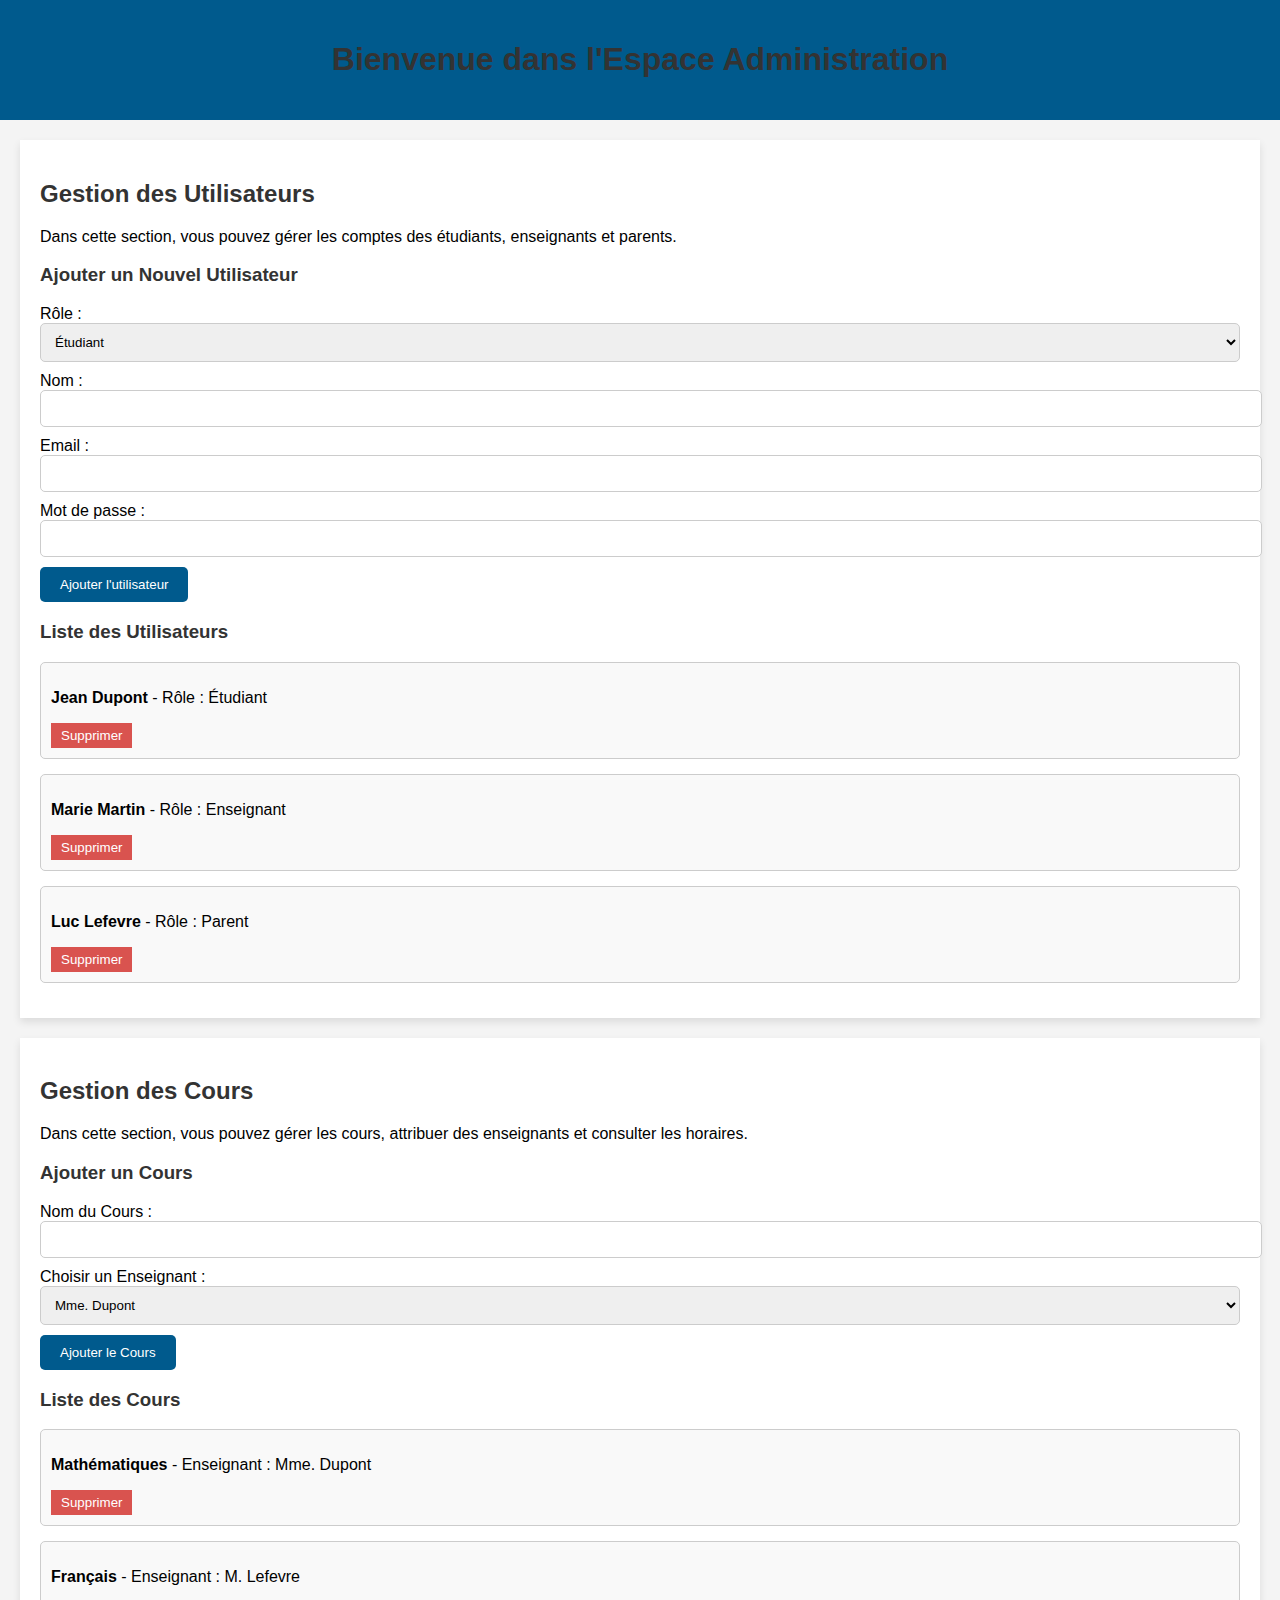
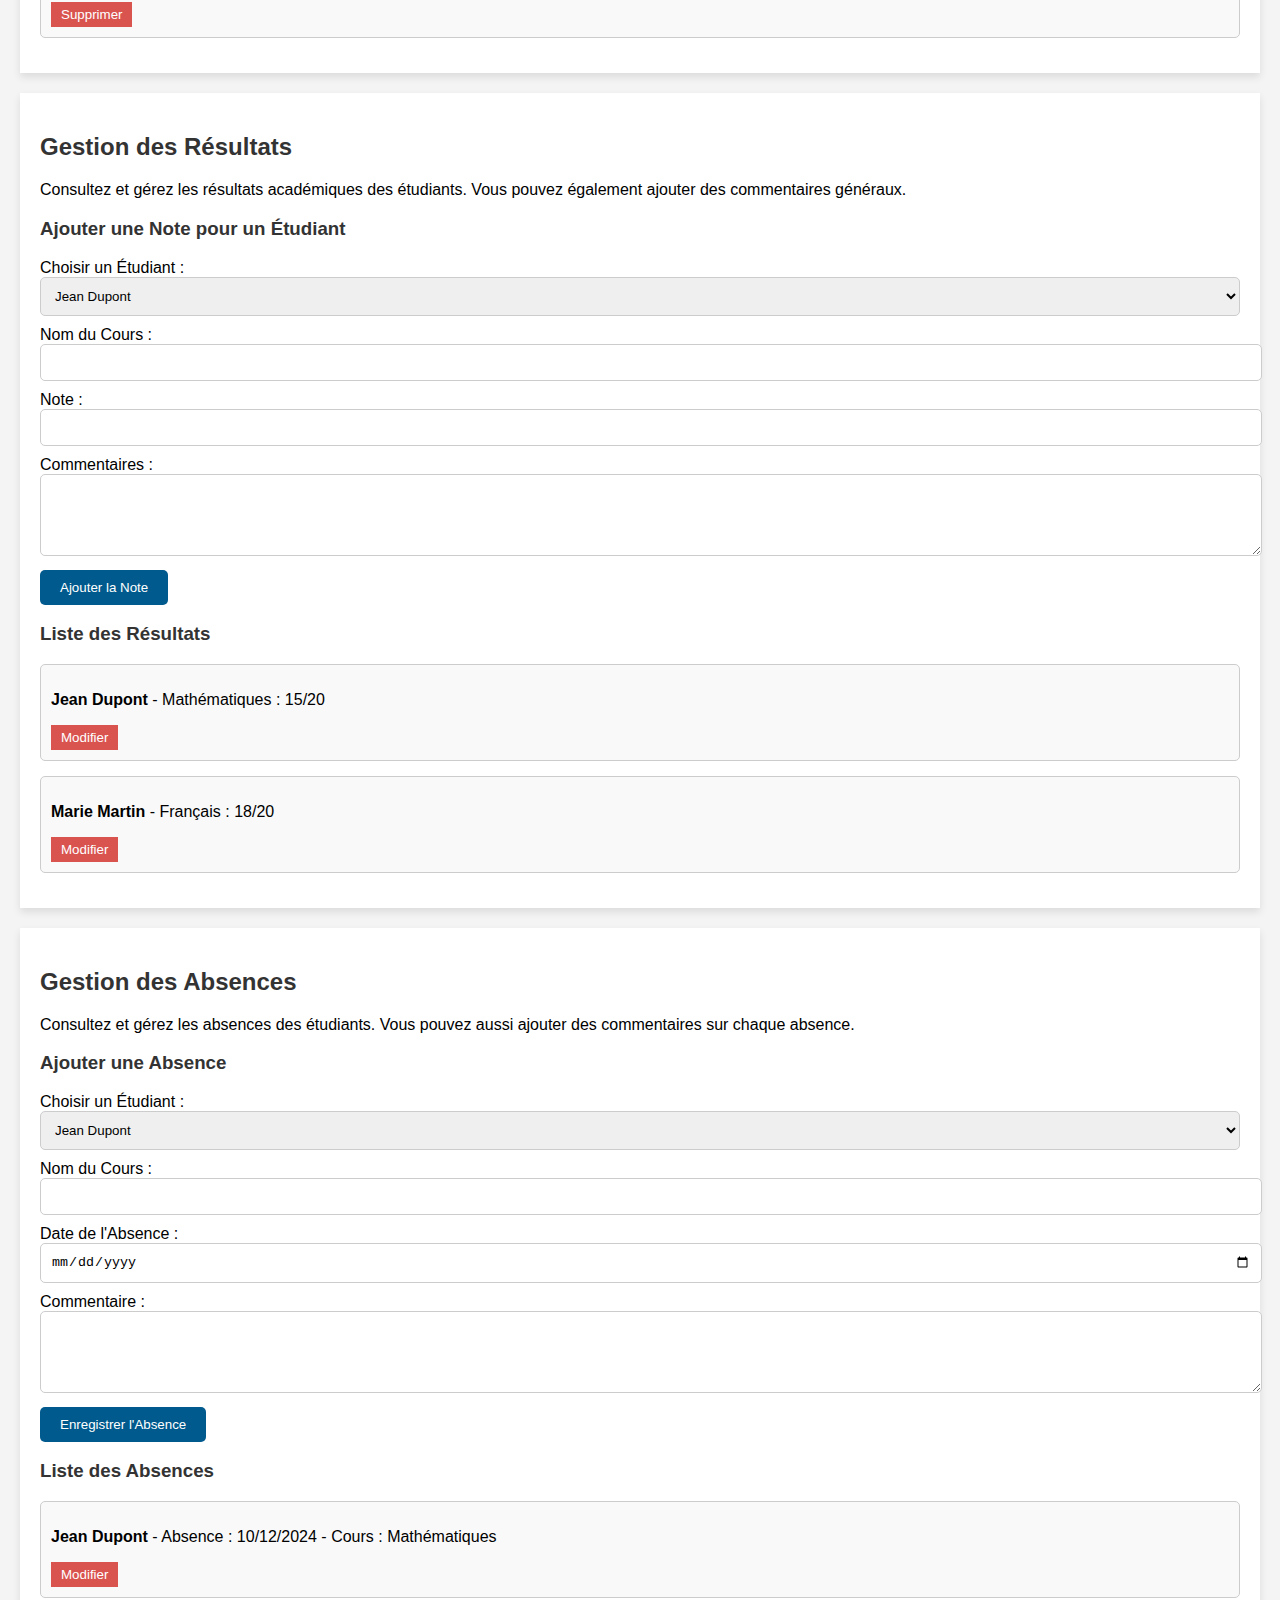
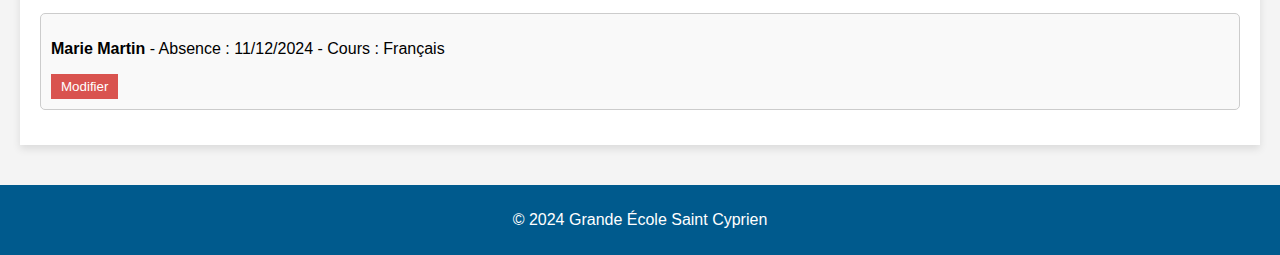
<file: administration.html>
<!DOCTYPE html>
<html lang="en">
<head>
    <meta charset="UTF-8">
    <meta name="viewport" content="width=device-width, initial-scale=1.0">
    <title>Document</title>
    <link rel="stylesheet" href="administration.css">
</head>
<body>
    
<header>
    <h1>Bienvenue dans l'Espace Administration</h1>
</header>

<main>
    <!-- Section Gestion des Utilisateurs -->
    <section class="section">
        <h2>Gestion des Utilisateurs</h2>
        <p>Dans cette section, vous pouvez gérer les comptes des étudiants, enseignants et parents.</p>

        <div>
            <h3>Ajouter un Nouvel Utilisateur</h3>
            <form action="#" method="post" class="admin-form">
                <label for="role">Rôle :</label>
                
       
<select id="role" name="role" required>
                    <option value="etudiant">Étudiant</option>
                    <option value="enseignant">Enseignant</option>
                    <option value="parent">Parent</option>
                
             
</select><br>

                <label for="nom">Nom :</label>
                <input type="text" id="nom" name="nom" required><br>

                <label for="email">Email :</label>
                <input type="email" id="email" name="email" required><br>

                <label for="motdepasse">Mot de passe :</label>
                <input type="password" id="motdepasse" name="motdepasse" required><br>

                <button type="submit">Ajouter l'utilisateur</button>
            </form>
        
        </div
</div>

        <div>
            <h3>Liste des Utilisateurs</h3>
            <div class="list-item">
                <p><strong>Jean Dupont</strong> - Rôle : Étudiant</p>
                <button>Supprimer</button>
            </div>
            <div class="list-item">
                
           
<p><strong>Marie Martin</strong> - Rôle : Enseignant</p>
                <button>Supprimer</button>
            </div>
            
      
<div class="list-item">
                <p><strong>Luc Lefevre</strong> - Rôle : Parent</p>
                <button>Supprimer</button>
            </div>
        </div>
    </section>

    <!-- Section Gestion des Cours -->
    <section class="section">
        <h2>Gestion des Cours</h2>
        <p>Dans cette section, vous pouvez gérer les cours, attribuer des enseignants et consulter les horaires.</p>

        <div>
            <h3>Ajouter un Cours</h3>
            <form action="#" method="post" class="admin-form">
                <label for="cours">Nom du Cours :</label>
                <input type="text" id="cours" name="cours" required><br>

                <label for="enseignant">Choisir un Enseignant :</label>
                <select id="enseignant" name="enseignant" required>
                    <option value="enseignant1">Mme. Dupont</option>
                    <option value="enseignant2">M. Lefevre</option>
                </select><br>

                <button type="submit">Ajouter le Cours</button>
            </form>
        </div>

        <div>
            <h3>Liste des Cours</h3>
            <div class="list-item">
                <p><strong>Mathématiques</strong> - Enseignant : Mme. Dupont</p>
                <button>Supprimer</button>
            
      
</div>
            <div class="list-item">
                <p><strong>Français</strong> - Enseignant : M. Lefevre</p>
                <button>Supprimer</button>
            
      
</div>
        </div>
    </section>

    <!-- Section Gestion des Résultats -->
    <section class="section">
        <h2>Gestion des Résultats</h2>
        <p>Consultez et gérez les résultats académiques des étudiants. Vous pouvez également ajouter des commentaires généraux.</p>

        <div>
            <h3>Ajouter une Note pour un Étudiant</h3>
            <form action="#" method="post" class="admin-form">
                <label for="etudiant">Choisir un Étudiant :</label>
                <select id="etudiant" name="etudiant" required>
                    <option value="jean">Jean Dupont</option>
                    <option value="marie">Marie Martin</option>
                </select><br>

                <label for="cours_resultat">Nom du Cours :</label>
                <input type="text" id="cours_resultat" name="cours_resultat" required><br>

                <label for="note">Note :</label>
                <input type="number" id="note" name="note" min="0" max="20" required><br>

                <label for="commentaire">Commentaires :</label>
                
   
<textarea id="commentaire" name="commentaire" rows="4"></textarea><br>

                <button type="submit">Ajouter la Note</button>
            </form>
        </div>

        <div>
            <h3>Liste des Résultats</h3>
            <div class="list-item">
                <p><strong>Jean Dupont</strong> - Mathématiques : 15/20</p>
                <button>Modifier</button>
            </div>
            
         
<div class="list-item">
                <p><strong>Marie Martin</strong> - Français : 18/20</p>
                <button>Modifier</button>
            </div>
        </div>
    </section>

    <!-- Section Gestion des Absences -->
    <section class="section">
        <h2>Gestion des Absences</h2>
        <p>Consultez et gérez les absences des étudiants. Vous pouvez aussi ajouter des commentaires sur chaque absence.</p>

        <div>
            <h3>Ajouter une Absence</h3>
            <form action="#" method="post" class="admin-form">
                <label for="etudiant_absence">Choisir un Étudiant :</label>
                <select id="etudiant_absence" name="etudiant_absence" required>
                    <option value="jean">Jean Dupont</option>
                    <option value="marie">Marie Martin</option>
                </select><br>

                <label for="cours_absence">Nom du Cours :</label>
                <input type="text" id="cours_absence" name="cours_absence" required><br>

                <label for="date_absence">Date de l'Absence :</label>
                <input type="date" id="date_absence" name="date_absence" required><br>

                <label for="commentaire_absence">Commentaire :</label>
                <textarea id="commentaire_absence" name="commentaire_absence" rows="4"></textarea><br>

                <button type="submit">Enregistrer l'Absence</button>
            </form>
        </div>

        <div>
            <h3>Liste des Absences</h3>
            <div class="list-item">
                <p><strong>Jean Dupont</strong> - Absence : 10/12/2024 - Cours : Mathématiques</p>
                <button>Modifier</button>
            </div>
            <div class="list-item">
                <p><strong>Marie Martin</strong> - Absence : 11/12/2024 - Cours : Français</p>
                
                
<button>Modifier</button>
            </div>
        </div>
    </section>

</main>

<footer>
    <p>&copy; 2024 Grande École Saint Cyprien</p>

</footer

</body>
</html>
</file>
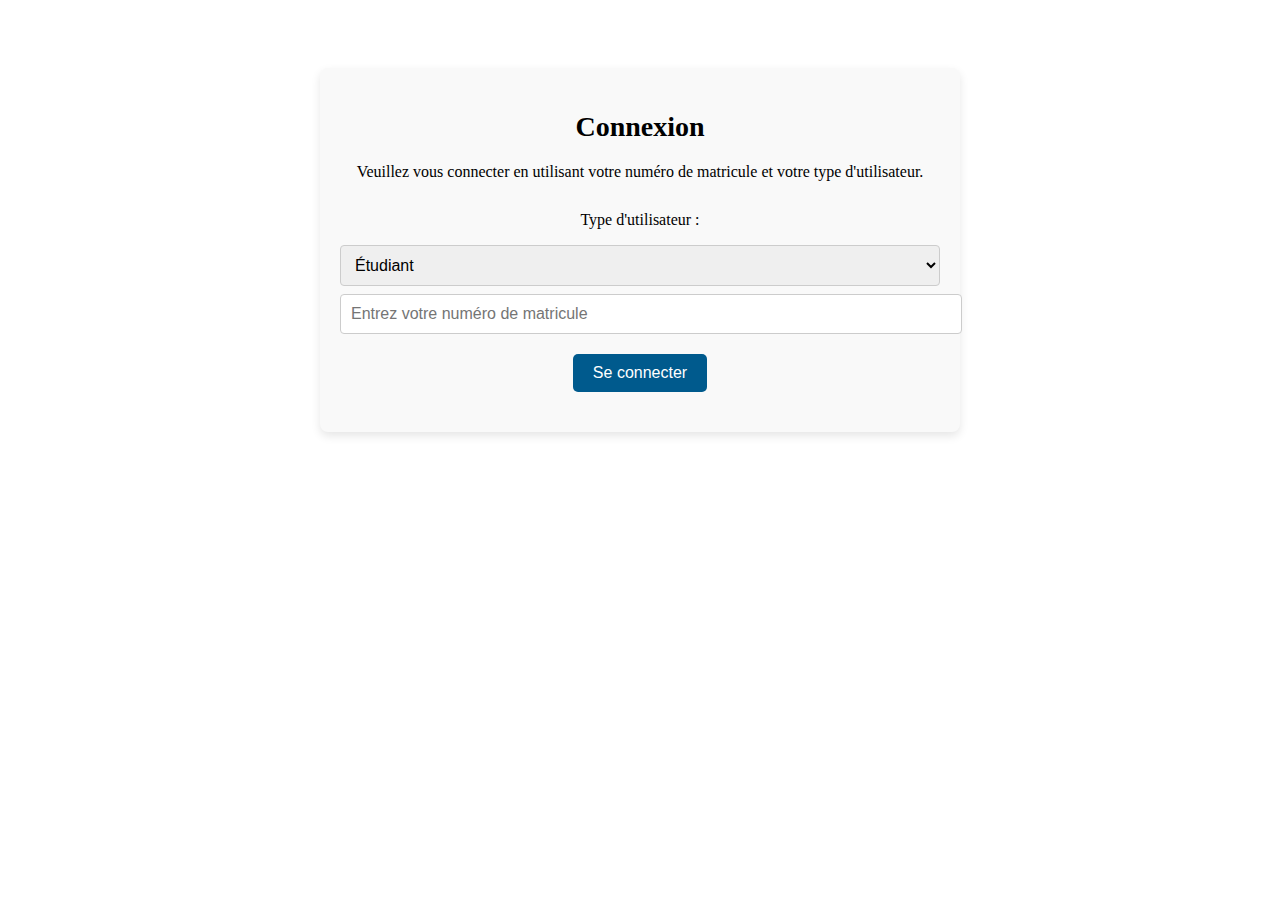
<file: connexion.html>
<!DOCTYPE html>
<html lang="en">
<head>
    <meta charset="UTF-8">
    <meta name="viewport" content="width=device-width, initial-scale=1.0">
    <title>Document</title>
    <link rel="stylesheet" href="connexion.css">
</head>
<body>
    <!-- Section de connexion -->
<section class="connexion">
    <div class="container">
        <h2>Connexion</h2>
        <p>Veuillez vous connecter en utilisant votre numéro de matricule et votre type d'utilisateur.</p>
        <form action="connexion_traitement.php" method="POST">
            <div class="form-group">
                <label for="user-type">Type d'utilisateur :</label>
                <select id="user-type" name="user_type" class="form-control">
                    <option value="etudiant">Étudiant</option>
                    <option value="parent">Parent</option>
                    
  
<option value="enseignant">Enseignant</option>
                    <option value="administration">Administration</option>
                
                </selec
</select>
            </div>

            <div class="form-group">
                <label for="matricule">Numéro de matricule :</label>
                <input type="text" id="matricule" name="matricule" class="form-control" placeholder="Entrez votre numéro de matricule" required>
            </div>

            <div class="form-group">
                <button type="submit" class="btn btn-primary">Se connecter</button>
            </div>
        </form>
    </div>
</section>
</body>
</html>
</file>
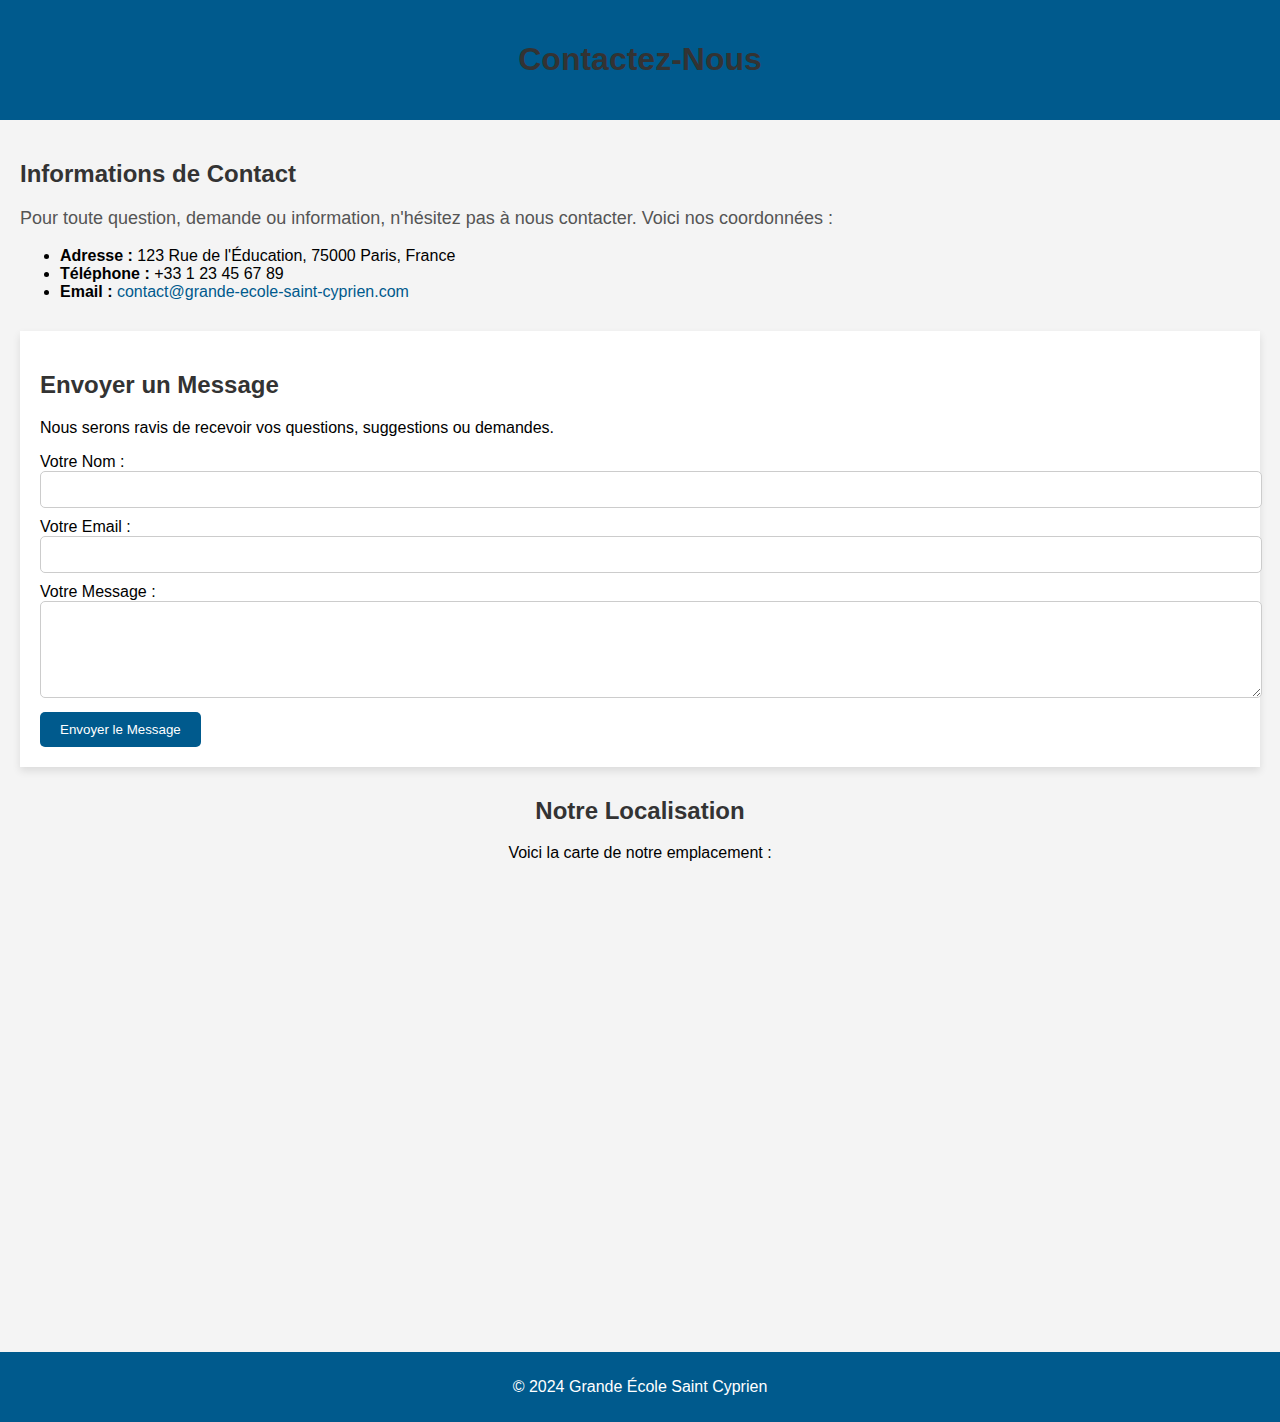
<file: contact.html>
<!DOCTYPE html>
<html lang="en">
<head>
    <meta charset="UTF-8">
    <meta name="viewport" content="width=device-width, initial-scale=1.0">
    <title>Document</title>
    <link rel="stylesheet" href="contact.css">
</head>
<body>
    <header>
        <h1>Contactez-Nous</h1>
    </header>
    
    <main>
        <!-- Informations de contact -->
        <section class="contact-info">
            <h2>Informations de Contact</h2>
            <p>Pour toute question, demande ou information, n'hésitez pas à nous contacter. Voici nos coordonnées :</p>
            <ul>
                <li><strong>Adresse :</strong> 123 Rue de l'Éducation, 75000 Paris, France</li>
                <li><strong>Téléphone :</strong> +33 1 23 45 67 89</li>
                <li><strong>Email :</strong> <a href="mailto:contact@grande-ecole-saint-cyprien.com">contact@grande-ecole-saint-cyprien.com</a></li>
            </ul>
        </section>
    
        <!-- Formulaire de contact -->
        <section class="contact-form">
            <h2>Envoyer un Message</h2>
            
         
    <p>Nous serons ravis de recevoir vos questions, suggestions ou demandes.</p>
            <form action="#" method="post">
                
               
    <label for="nom">Votre Nom :</label>
                <input type="text" id="nom" name="nom" required><br>
    
                <label for="email">Votre Email :</label>
                <input type="email" id="email" name="email" required><br>
    
                
    
               
    <label for="message">Votre Message :</label>
                <textarea id="message" name="message" rows="5" required></textarea><br>
    
                <button type="submit">Envoyer le Message</button>
            </form>
        
        
    </section>
    
        <!-- Carte de la localisation de l'école -->
        <section class="map-container">
            <h2>Notre Localisation</h2>
            <p>Voici la carte de notre emplacement :</p>
            <iframe src="https://www.google.com/maps/embed/v1/place?q=Grande+École+Saint+Cyprien+Paris&key=YOUR_GOOGLE_MAPS_API_KEY" width="600" height="450" style="border:0;" allowfullscreen="" loading="lazy"></iframe>
        </section>
    </main>
    
    <footer>
        <p>&copy; 2024 Grande École Saint Cyprien</p>
        
    </footer>
     
    
</body>
</html>
</file>
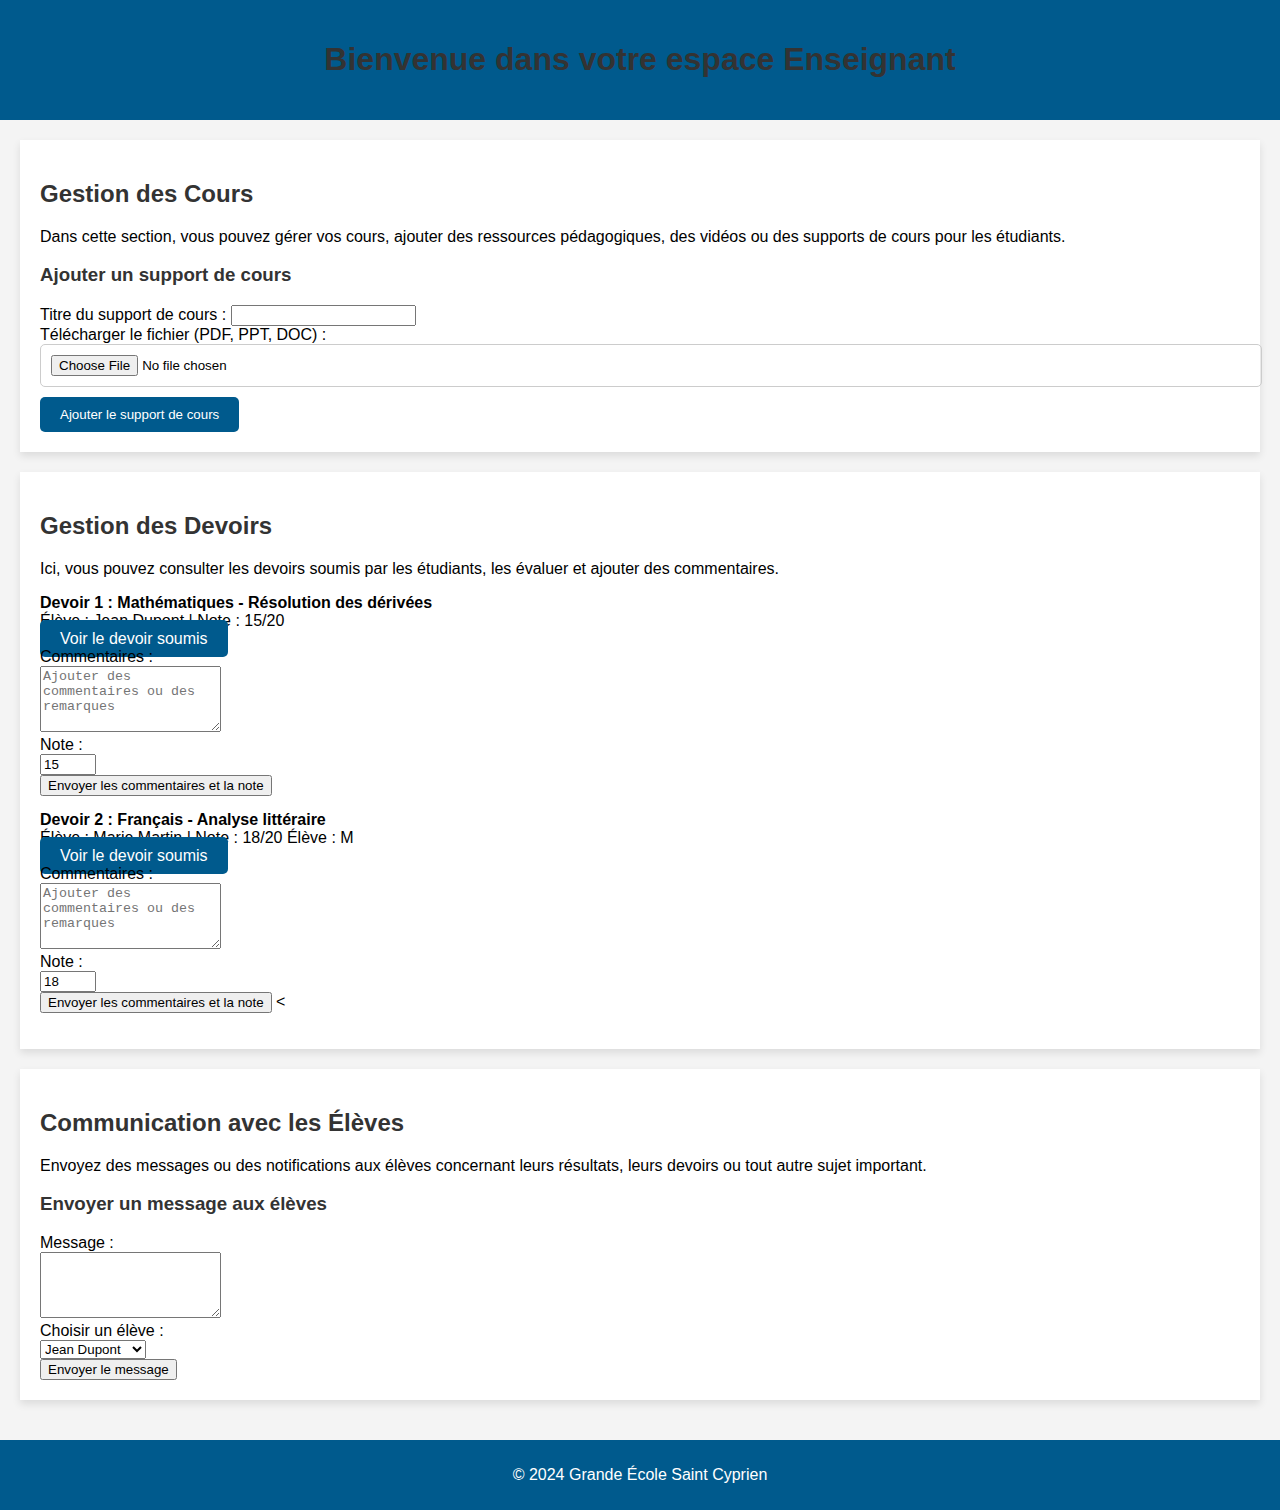
<file: enseignants.html>
<!DOCTYPE html>
<html lang="en">
<head>
    <meta charset="UTF-8">
    <meta name="viewport" content="width=device-width, initial-scale=1.0">
    <title>Document</title>
    <link rel="stylesheet" href="enseignants.css">
</head>
<body>
    <header>
        <h1>Bienvenue dans votre espace Enseignant</h1>
    </header>
    
    <main>
        
        <!-
    <!-- Section Gestion des Cours -->
        <section class="section">
            <h2>Gestion des Cours</h2>
            <p>Dans cette section, vous pouvez gérer vos cours, ajouter des ressources pédagogiques, des vidéos ou des supports de cours pour les étudiants.</p>
    
            <div>
                <h3>Ajouter un support de cours</h3>
                <form action="#" method="post" enctype="multipart/form-data" class="assign-form">
                    <label for="cours">Titre du support de cours :</label>
                    <input type="text" id="cours" name="cours" required><br>
    
                    <label for="file">Télécharger le fichier (PDF, PPT, DOC) :</label>
                    
         
    <input type="file" id="file" name="file" accept=".pdf,.ppt,.doc,.docx" required><br>
    
                    
    
        
    <button type="submit">Ajouter le support de cours</button>
                </form>
            
         
    </div>
        </section>
    
        <!-- Section Gestion des Devoirs -->
        <section class="section devoirs">
            <h2>Gestion des Devoirs</h2>
            
      
    <p>Ici, vous pouvez consulter les devoirs soumis par les étudiants, les évaluer et ajouter des commentaires.</p>
    
            <ul>
                <li>
                    <strong>Devoir 1 : Mathématiques - Résolution des dérivées</strong><br>
                    Élève : Jean Dupont | Note : 15/20<br>
                    <a href="devoir1_soumis.pdf" class="btn">Voir le devoir soumis</a><br>
                    <form action="#" method="post" class="feedback-form">
                        <label for="commentaire1">Commentaires :</label><br>
                        <textarea id="commentaire1" name="commentaire1" rows="4" placeholder="Ajouter des commentaires ou des remarques"></textarea><br>
                        <label for="note1">Note :</label><br>
                        <input type="number" id="note1" name="note1" min="0" max="20" value="15" required><br>
                        <button type="submit">Envoyer les commentaires et la note</button>
                    </form>
                </li>
    
                <li>
                    <strong>Devoir 2 : Français - Analyse littéraire</strong><br>
                    Élève : Marie Martin | Note : 18/20
                    Élève : M
    <br>
                    <a href="devoir2_soumis.pdf" class="btn">Voir le devoir soumis</a><br>
                    <form action="#" method="post" class="feedback-form">
                        <label for="commentaire2">Commentaires :</label><br>
                        <textarea id="commentaire2" name="commentaire2" rows="4" placeholder="Ajouter des commentaires ou des remarques"></textarea><br>
                        
             
    <label for="note2">Note :</label><br>
                        <input type="number" id="note2" name="note2" min="0" max="20" value="18" required><br>
                        <button type="submit">Envoyer les commentaires et la note</button>
                    
                    <
    </form>
                </li>
            </ul>
        </section>
    
        <!-- Section Communication avec les Élèves -->
        <section class="section">
            <h2>Communication avec les Élèves</h2>
            <p>Envoyez des messages ou des notifications aux élèves concernant leurs résultats, leurs devoirs ou tout autre sujet important.</p>
    
            <div>
                <h3>Envoyer un message aux élèves</h3>
                <form action="#" method="post">
                    
               
    <label for="message">Message :</label><br>
                    <textarea id="message" name="message" rows="4" required></textarea><br>
    
                    <label for="eleves">Choisir un élève :</label><br>
                    <select id="eleves" name="eleves">
                        <option value="jean">Jean Dupont</option>
                        <option value="marie">Marie Martin</option>
                        <option value="lucas">Lucas Lefevre</option>
                    </select><br>
    
                    <button type="submit">Envoyer le message</button>
                </form>
            </div>
        </section>
    
    </main>
    
    <footer>
        <p>&copy; 2024 Grande École Saint Cyprien</p>
    </footer>
</body>
</html>
</file>
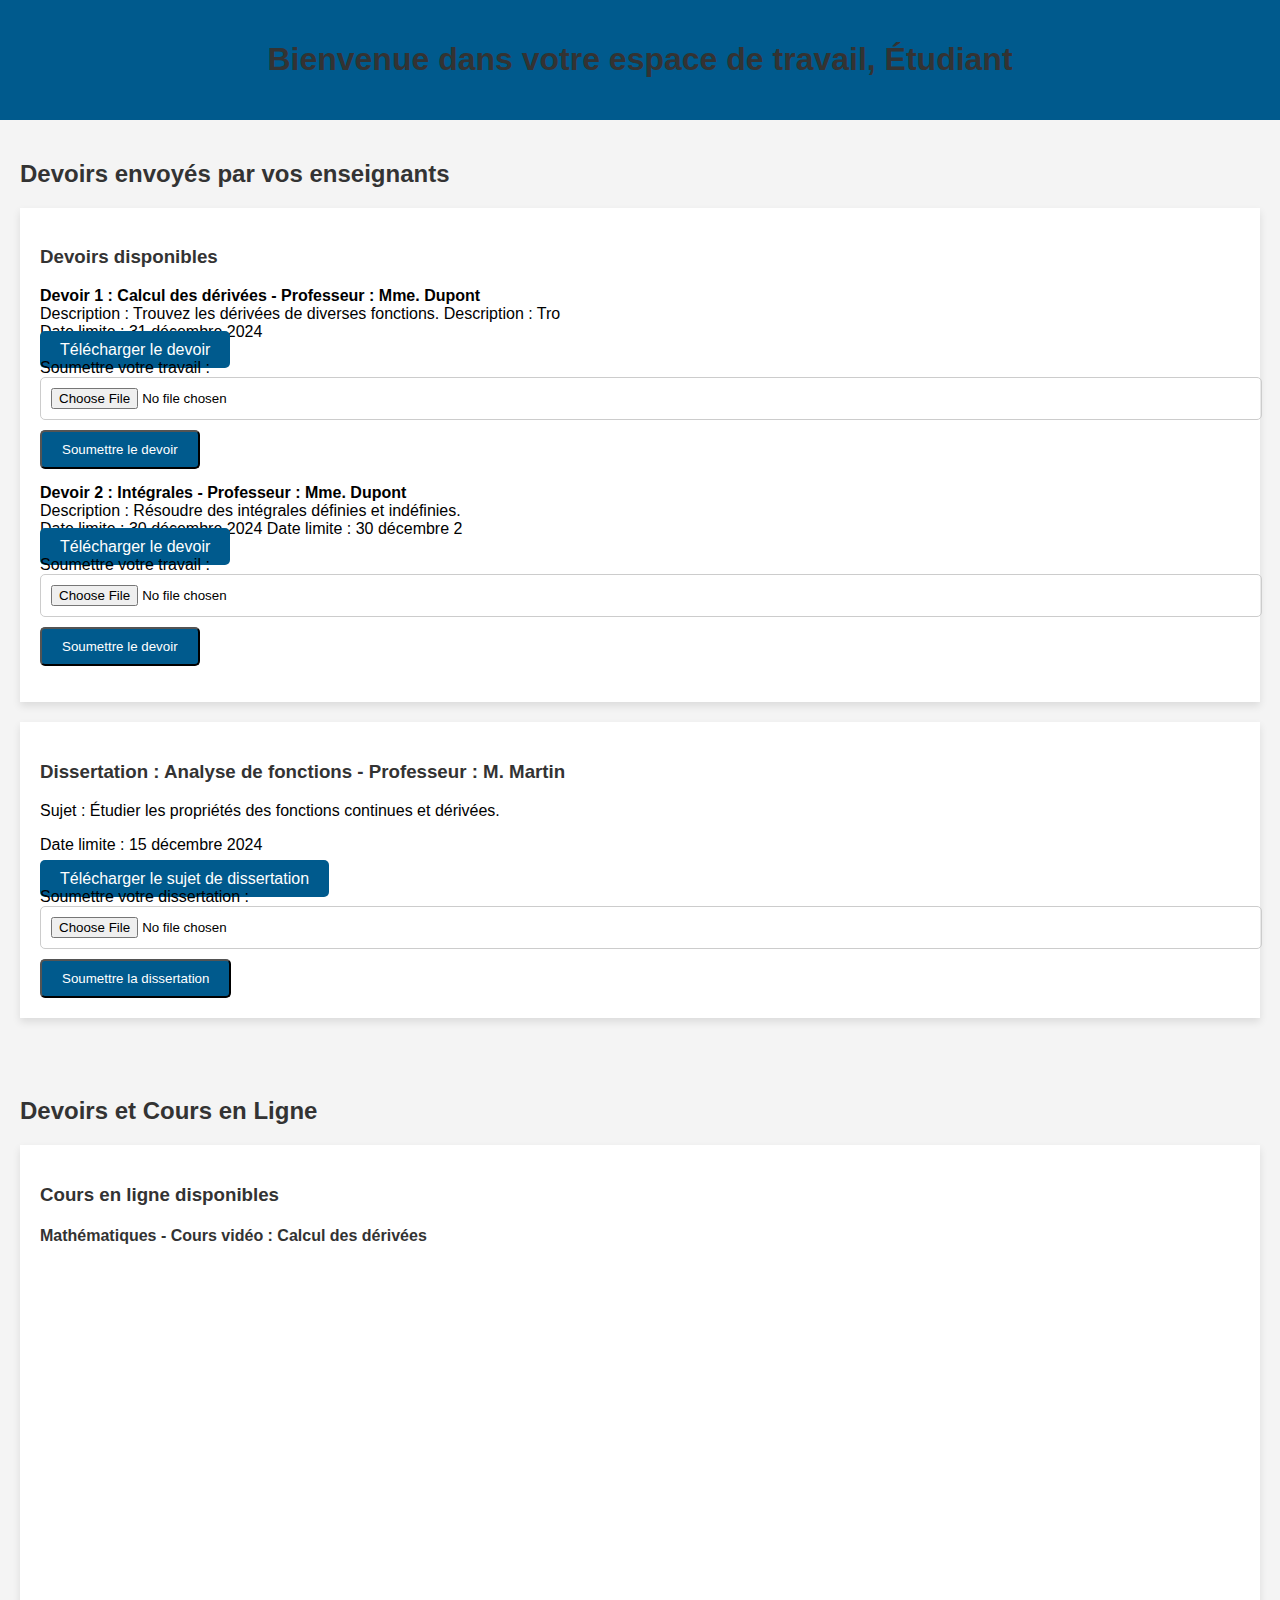
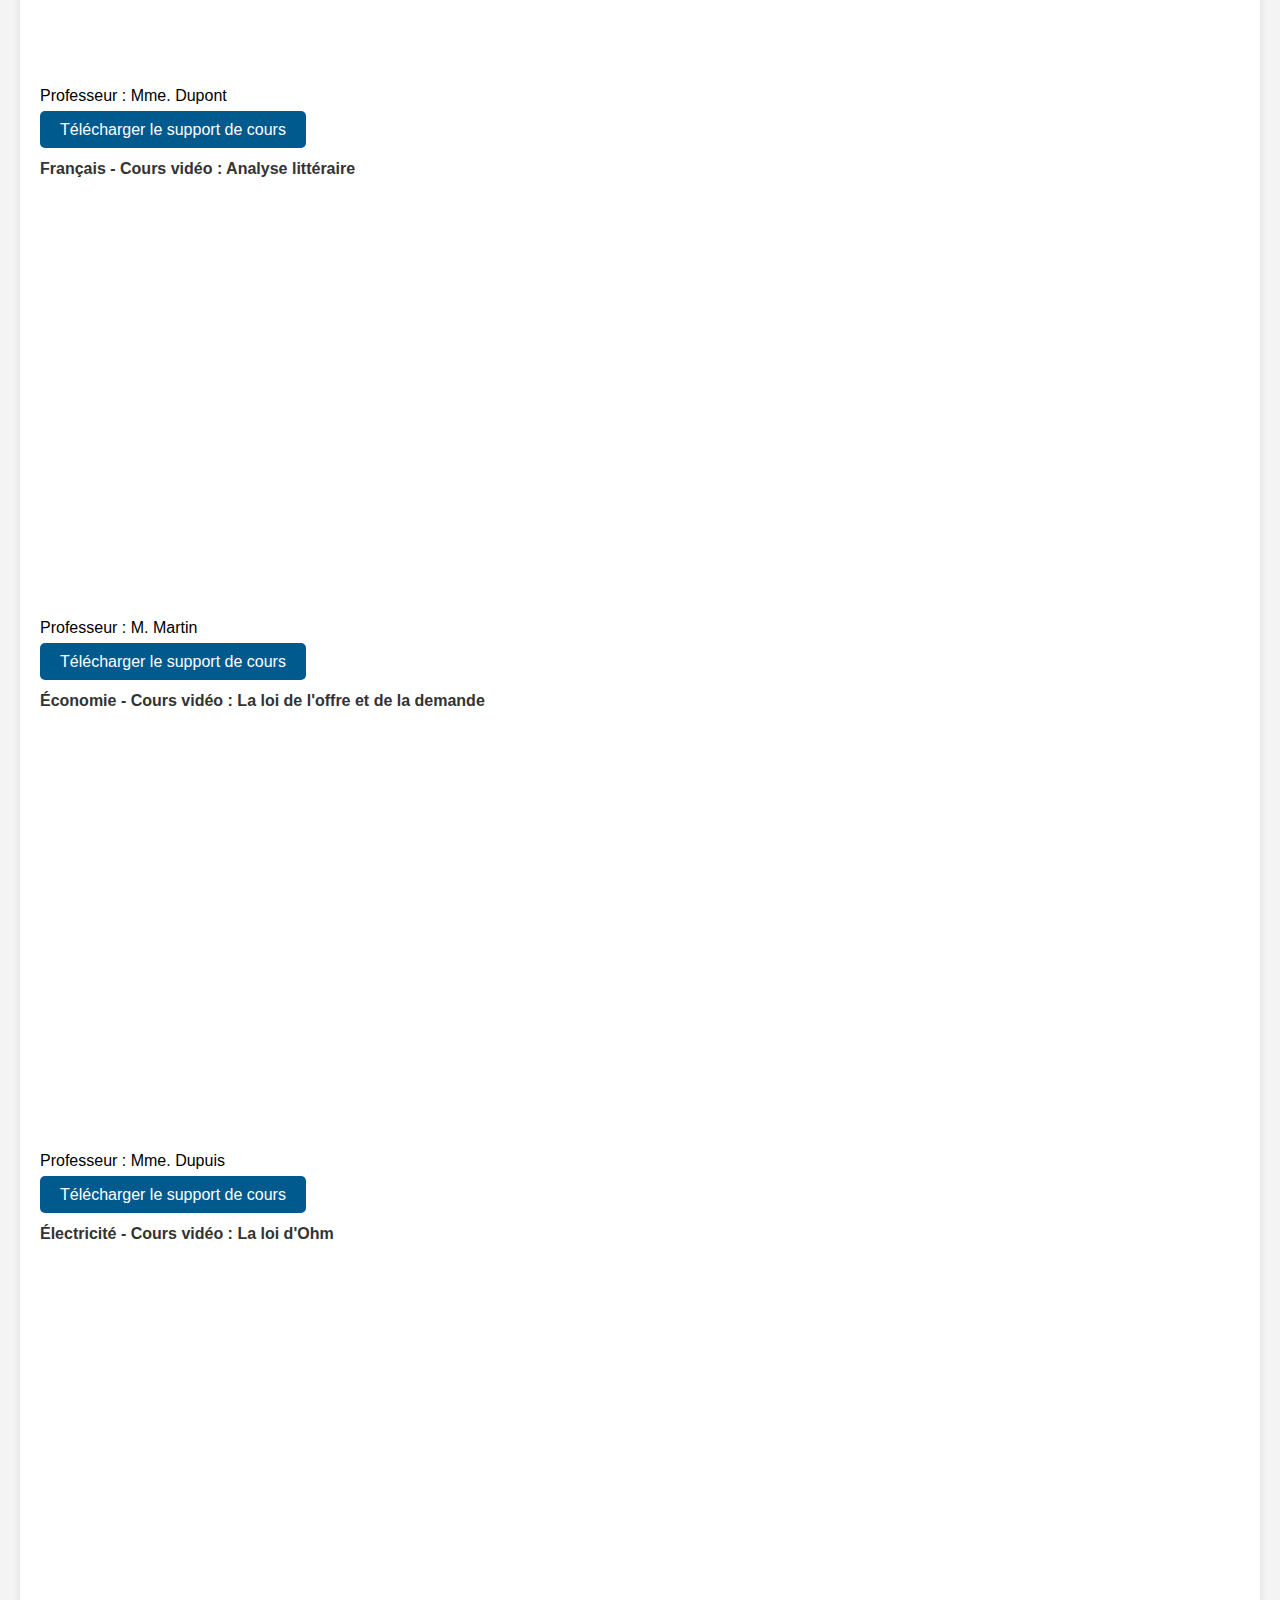
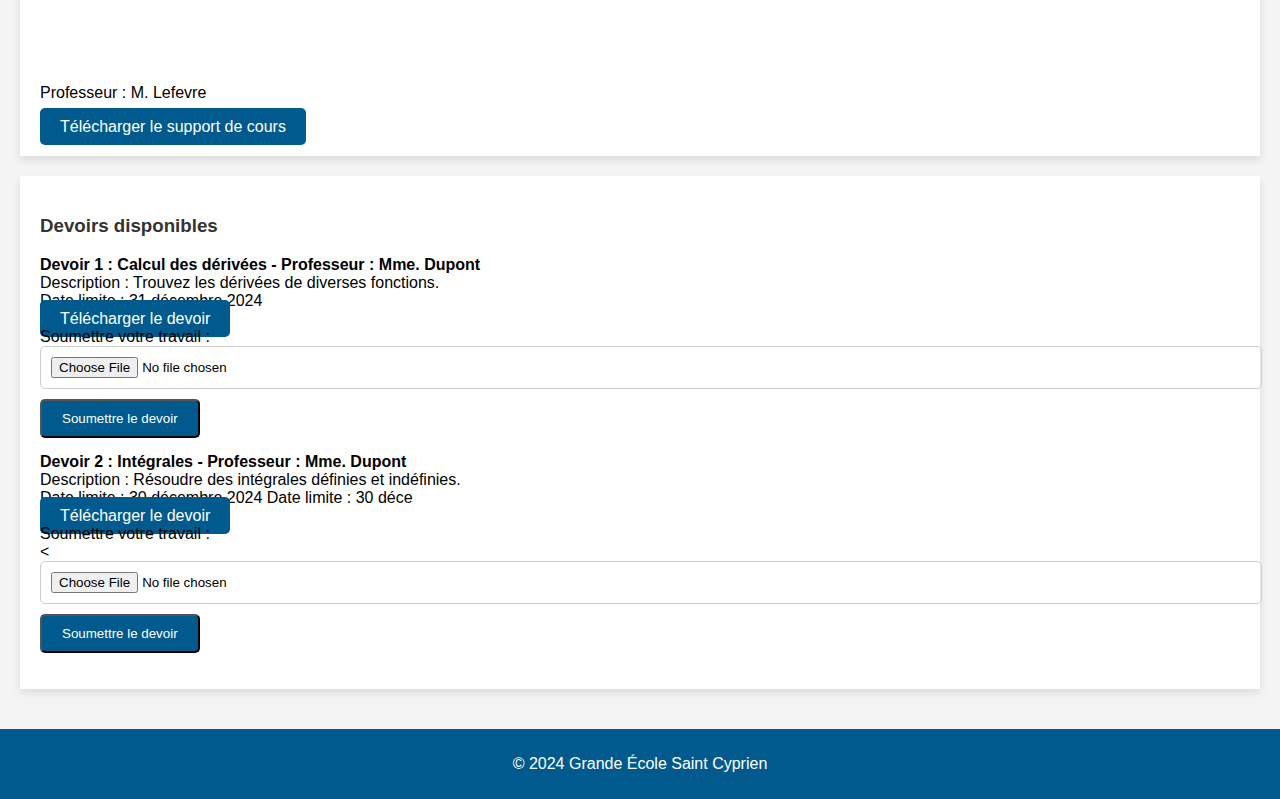
<file: etudiants.html>
<!DOCTYPE html>
<html lang="en">
<head>
    <meta charset="UTF-8">
    <meta name="viewport" content="width=device-width, initial-scale=1.0">
    <title>Document</title>
    <link rel="stylesheet" href="etudiants.css">
</head>
<body>
    <header>
        <h1>Bienvenue dans votre espace de travail, Étudiant</h1>
    </header>
    
    <main>
        <h2>Devoirs envoyés par vos enseignants</h2>
    
        <!-- Section des Devoirs envoyés -->
        <section class="devoirs">
            <h3>Devoirs disponibles</h3>
            <ul>
                <!-- Devoir 1 -->
                <li>
                    
      
    <strong>Devoir 1 : Calcul des dérivées - Professeur : Mme. Dupont</strong><br>
                    Description : Trouvez les dérivées de diverses fonctions.
                    Description : Tro
    <br>
                    Date limite : 31 décembre 2024
                  
    <br>
                    <a href="devoir1.pdf" class="btn">Télécharger le devoir</a><br>
                    <form action="#" method="post" enctype="multipart/form-data">
                        <label for="upload1">Soumettre votre travail :</label><br>
                        
                      
    <input type="file" id="upload1" name="file1" accept=".pdf,.doc,.docx,.txt"><br>
                        <button type="submit" class="btn-submit">Soumettre le devoir</button>
                    </form>
                </li>
    
                <!-- Devoir 2 -->
                
              
    <li>
                    <strong>Devoir 2 : Intégrales - Professeur : Mme. Dupont</strong><br>
                    Description : Résoudre des intégrales définies et indéfinies.
                 
    <br>
                    Date limite : 30 décembre 2024
                    Date limite : 30 décembre 2
    <br>
                    <a href="devoir2.pdf" class="btn">Télécharger le devoir</a><br>
                    <form action="#" method="post" enctype="multipart/form-data">
                        
       
    <label for="upload2">Soumettre votre travail :</label><br>
                        <input type="file" id="upload2" name="file2" accept=".pdf,.doc,.docx,.txt"><br>
                        
                   
    <button type="submit" class="btn-submit">Soumettre le devoir</button>
                    </form>
                </li>
            </ul>
        </section>
    
        <!-- Section de Soumission de Dissertation -->
        <section class="devoirs">
            <h3>Dissertation : Analyse de fonctions - Professeur : M. Martin</h3>
            <p>Sujet : Étudier les propriétés des fonctions continues et dérivées.</p>
            <p>Date limite : 15 décembre 2024</p>
            <a href="dissertation.pdf" class="btn">Télécharger le sujet de dissertation</a><br>
    
            <form action="#" method="post" enctype="multipart/form-data">
                <label for="dissertation_upload">Soumettre votre dissertation :</label><br>
                <input type="file" id="dissertation_upload" name="dissertation" accept=".pdf,.doc,.docx,.txt"><br>
                <button type="submit" class="btn-submit">Soumettre la dissertation</button>
            </form>
        </section>
    
    </main>


    <main>
        <h2>Devoirs et Cours en Ligne</h2>
    
        <!-- Section des Cours en Ligne -->
        <section class="cours">
            
        
    <h3>Cours en ligne disponibles</h3>
            
            <!-- Cours Vidéo 1 -->
            <div>
                <h4>Mathématiques - Cours vidéo : Calcul des dérivées</h4>
                <iframe src="https://www.youtube.com/embed/vid1_example" title="Cours vidéo de Mathématiques - Calcul des dérivées"></iframe>
                <p>Professeur : Mme. Dupont</p>
                <a href="cours_mathematiques.pdf" class="btn">Télécharger le support de cours</a>
            </div>
    
            <!-- Cours Vidéo 2 -->
            <div>
                <h4>Français - Cours vidéo : Analyse littéraire</h4>
                <iframe src="https://www.youtube.com/embed/vid2_example" title="Cours vidéo de Français - Analyse littéraire"></iframe>
                <p>Professeur : M. Martin</p>
                <a href="cours_francais.pdf" class="btn">Télécharger le support de cours</a>
            </div>
    
            <!-- Cours Vidéo 3 -->
            <div>
                <h4>Économie - Cours vidéo : La loi de l'offre et de la demande</h4>
                
           
    <iframe src="https://www.youtube.com/embed/vid3_example" title="Cours vidéo d'Économie - La loi de l'offre et de la demande"></iframe>
                <p>Professeur : Mme. Dupuis</p>
                <a href="cours_economie.pdf" class="btn">Télécharger le support de cours</a>
            </div>
    
            <!-- Cours Vidéo 4 -->
            <div>
                <h4>Électricité - Cours vidéo : La loi d'Ohm</h4>
                <iframe src="https://www.youtube.com/embed/vid4_example" title="Cours vidéo d'Électricité - La loi d'Ohm"></iframe>
                <p>Professeur : M. Lefevre</p>
                <a href="cours_electricite.pdf" class="btn">Télécharger le support de cours</a>
            
            </di
    </div>
        </section>
    
        <!-- Section des Devoirs envoyés -->
        <section class="devoirs">
            <h3>Devoirs disponibles</h3>
            <ul>
                <!-- Devoir 1 -->
                <li>
                    <strong>Devoir 1 : Calcul des dérivées - Professeur : Mme. Dupont</strong><br>
                    Description : Trouvez les dérivées de diverses fonctions.<br>
                    Date limite : 31 décembre 2024<br>
                    <a href="devoir1.pdf" class="btn">Télécharger le devoir</a><br>
                    <form action="#" method="post" enctype="multipart/form-data">
                        <label for="upload1">Soumettre votre travail :</label><br>
                        <input type="file" id="upload1" name="file1" accept=".pdf,.doc,.docx,.txt"><br>
                        <button type="submit" class="btn-submit">Soumettre le devoir</button>
                    </form>
                </li>
    
                <!-- Devoir 2 -->
                <li>
                    <strong>Devoir 2 : Intégrales - Professeur : Mme. Dupont</strong><br>
                    Description : Résoudre des intégrales définies et indéfinies.<br>
                    Date limite : 30 décembre 2024
                    Date limite : 30 déce
    <br>
                    <a href="devoir2.pdf" class="btn">Télécharger le devoir</a><br>
                    <form action="#" method="post" enctype="multipart/form-data">
                        <label for="upload2">Soumettre votre travail :</label><br>
                        
                        <
    <input type="file" id="upload2" name="file2" accept=".pdf,.doc,.docx,.txt"><br>
                        <button type="submit" class="btn-submit">Soumettre le devoir</button>
                    </form>
                </li>
            </ul>
        </section>
    
    </main>
    
    
    <footer>
        <p>&copy; 2024 Grande École Saint Cyprien</p>
    
    </f
    </footer>
    
</body>
</html>
</file>
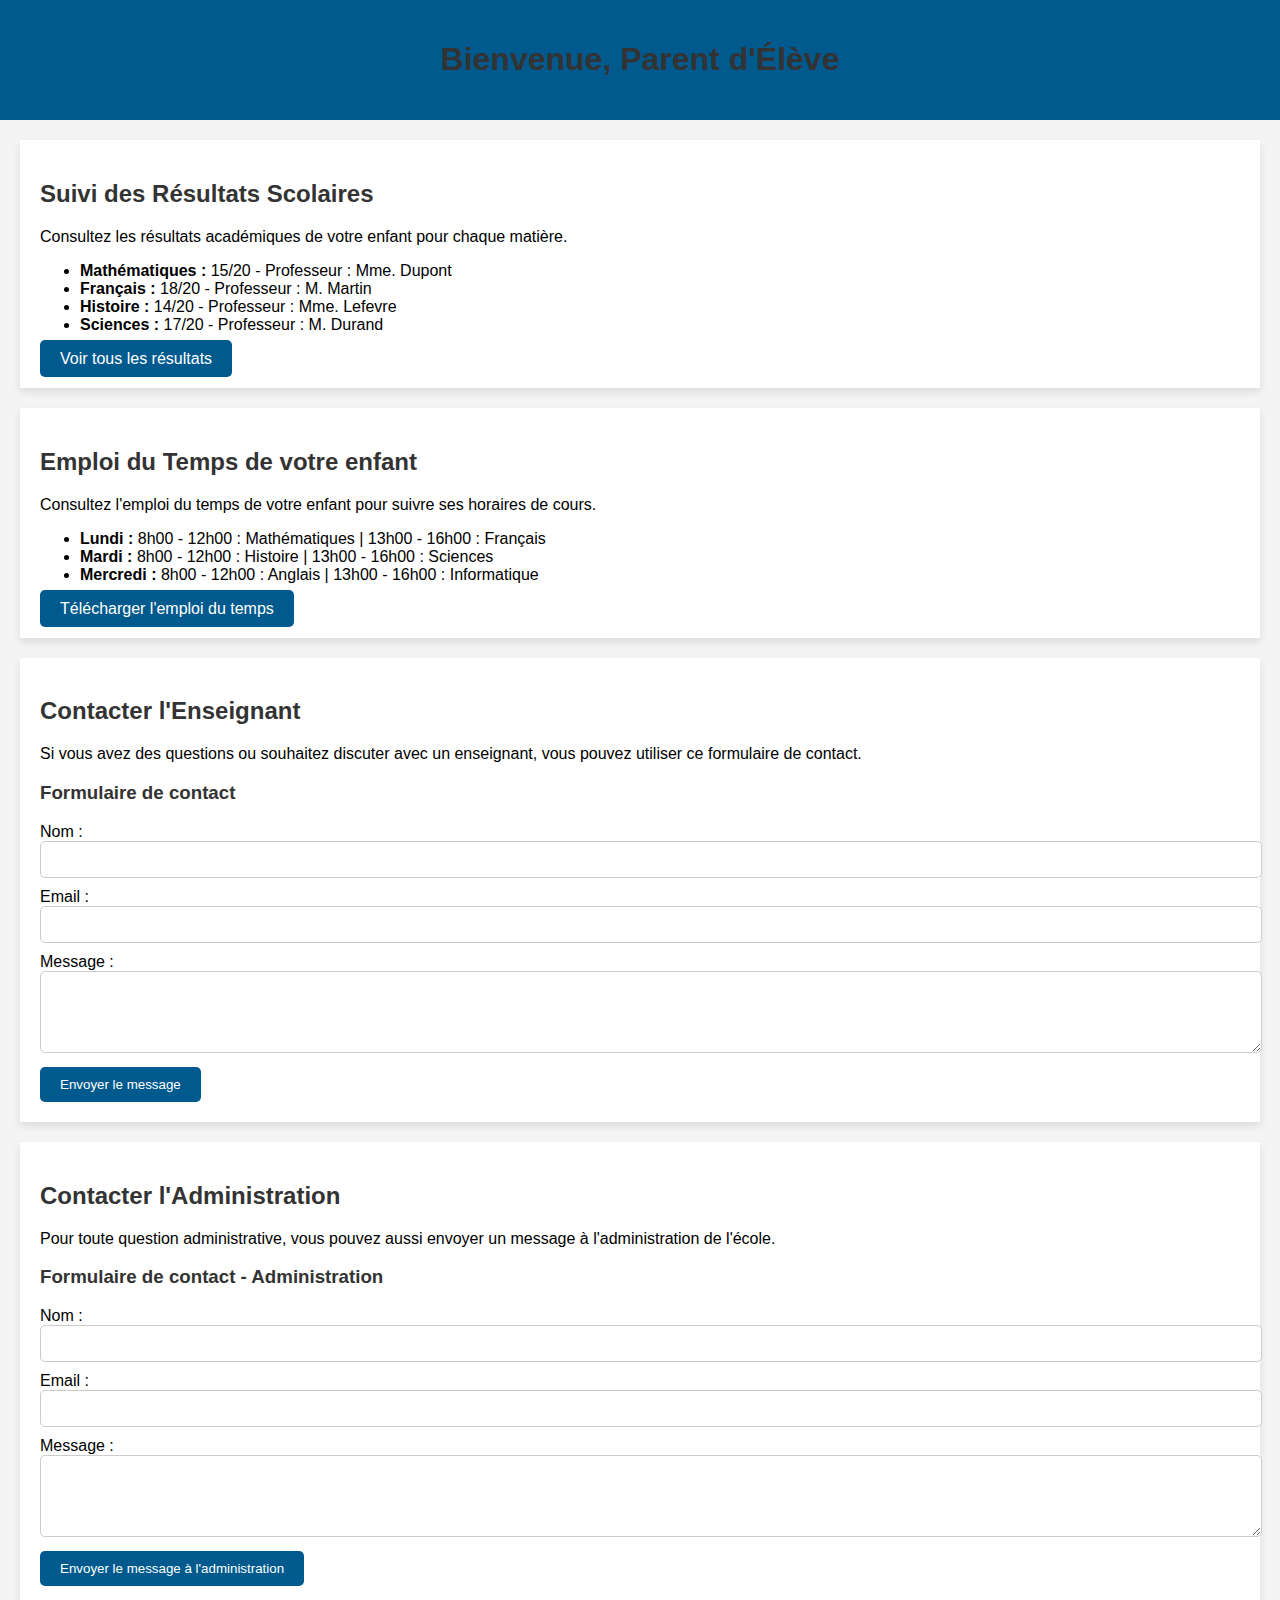
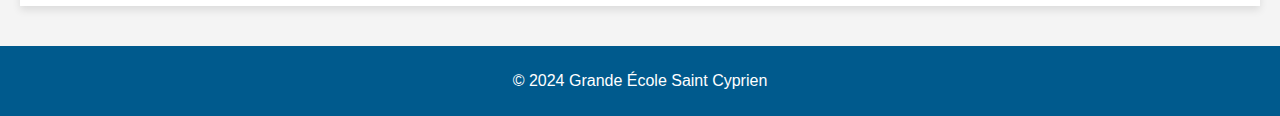
<file: parents.html>
<!DOCTYPE html>
<html lang="en">
<head>
    <meta charset="UTF-8">
    <meta name="viewport" content="width=device-width, initial-scale=1.0">
    <title>Document</title>
    <link rel="stylesheet" href="parents.css">
</head>
<body>
    <header>
        <h1>Bienvenue, Parent d'Élève</h1>
    </header>
    
    <main>
        <!-- Section Suivi des Résultats -->
        <section class="section">
            <h2>Suivi des Résultats Scolaires</h2>
            
       
    <p>Consultez les résultats académiques de votre enfant pour chaque matière.</p>
            <ul>
                <li><strong>Mathématiques : </strong> 15/20 - Professeur : Mme. Dupont</li>
                <li><strong>Français : </strong> 18/20 - Professeur : M. Martin</li>
                <li><strong>Histoire : </strong> 14/20 - Professeur : Mme. Lefevre</li>
                <li><strong>Sciences : </strong> 17/20 - Professeur : M. Durand</li>
            </ul>
            <a href="resultats_complets.html" class="btn">Voir tous les résultats</a>
        </section>
    
        <!-- Section Emploi du Temps -->
        <section class="section">
            <h2>Emploi du Temps de votre enfant</h2>
            <p>Consultez l'emploi du temps de votre enfant pour suivre ses horaires de cours.</p>
            <ul>
                <li><strong>Lundi : </strong> 8h00 - 12h00 : Mathématiques | 13h00 - 16h00 : Français</li>
                <li><strong>Mardi : </strong> 8h00 - 12h00 : Histoire | 13h00 - 16h00 : Sciences</li>
                <li><strong>Mercredi : </strong> 8h00 - 12h00 : Anglais | 13h00 - 16h00 : Informatique</li>
            </ul>
            <a href="emploi_du_temps.pdf" class="btn">Télécharger l'emploi du temps</a>
        </section>
    
        <!-- Section Communication avec l'Enseignant -->
        <section class="section">
            <h2>Contacter l'Enseignant</h2>
            <p>Si vous avez des questions ou souhaitez discuter avec un enseignant, vous pouvez utiliser ce formulaire de contact.</p>
            
            <div class="contact-form">
                <h3>Formulaire de contact</h3>
                
             
    <form action="#" method="post">
                    <label for="nom">Nom :</label>
                    <input type="text" id="nom" name="nom" required><br>
    
                    <label for="email">Email :</label>
                    <input type="email" id="email" name="email" required><br>
    
                    
    
    <label for="message">Message :</label>
                    <textarea id="message" name="message" rows="4" required></textarea><br>
    
                    <button type="submit">Envoyer le message</button>
                </form>
            </div>
        </section>
    
        <!-- Section Communication avec l'Administration -->
        <section class="section">
            <h2>Contacter l'Administration</h2>
            <p>Pour toute question administrative, vous pouvez aussi envoyer un message à l'administration de l'école.</p>
            
            <div class="contact-form">
                <h3>Formulaire de contact - Administration</h3>
                <form action="#" method="post">
                    <label for="nom_admin">Nom :</label>
                    <input type="text" id="nom_admin" name="nom_admin" required><br>
    
                    <label for="email_admin">Email :</label>
                    <input type="email" id="email_admin" name="email_admin" required><br>
    
                    <label for="message_admin">Message :</label>
                    <textarea id="message_admin" name="message_admin" rows="4" required></textarea><br>
    
                    <button type="submit">Envoyer le message à l'administration</button>
                </form>
            </div>
        </section>
    
    </main>
    
    <footer>
        <p>&copy; 2024 Grande École Saint Cyprien</p>
    </footer>
    
</body>
</html>
</file>
<file: administration.css>
body {
    font-family: Arial, sans-serif;
    margin: 0;
    padding: 0;
    background-color: #f4f4f4;
}

header {
    background-color: #005a8d;
    color: white;
    padding: 20px;
    text-align: center;
}

main {
    padding: 20px;
}

h1, h2, h3, h4 {
    color: #333;
}

.section {
    background-color: #fff;
    padding: 20px;
    margin-bottom: 20px;
    box-shadow: 0 4px 8px rgba(0, 0, 0, 0.1);
}

.btn {
    background-color: #005a8d;
    color: white;
    padding: 10px 20px;
    text-decoration: none;
    border-radius: 5px;
    cursor: pointer;
}

.btn:hover {
    background-color: #003f64;
}

footer {
    text-align: center;
    padding: 10px;
    background-color: #005a8d;
    color: white;
}

.admin-form input, .admin-form select, .admin-form textarea {
    width: 100%;
    padding: 10px;
    margin-bottom: 10px;
    border: 1px solid #ccc;
    border-radius: 5px;
}

.admin-form button {
    background-color: #005a8d;
    color: white;
    padding: 10px 20px;
    border: none;
    border-radius: 5px;
    cursor: pointer;
}

.admin-form button:hover {
    background-color: #003f64;
}

.list-item {
    padding: 10px;
    background-color: #f9f9f9;
    margin-bottom: 15px;
    border: 1px solid #ccc;
    border-radius: 5px;
}

.list-item button {
    background-color: #d9534f;
    border: none;
    color: white;
    padding: 5px 10px;
    cursor: pointer;
}

.list-item button:hover {
    background-color: #c9302c;
}
</file>
<file: connexion.css>
/* Section de connexion */
.connexion {
    background-color: #fff;
    padding: 60px 0;
    text-align: center;
}

.connexion .container {
    max-width: 600px;
    margin: 0 auto;
    padding: 20px;
    background-color: #f9f9f9;
    border-radius: 8px;
    box-shadow: 0 4px 10px rgba(0, 0, 0, 0.1);
}

.connexion h2 {
    font-size: 28px;
    margin-bottom: 20px;
}

.connexion p {
    font-size: 16px;
    margin-bottom: 30px;
}

.connexion .form-group {
    margin-bottom: 20px;
}

.connexion label {
    font-size: 16px;
    margin-bottom: 8px;
    display: block;
}

.connexion .form-control {
    width: 100%;
    padding: 10px;
    font-size: 16px;
    margin-top: 8px;
    border-radius: 4px;
    border: 1px solid #ccc;
}

.connexion .form-control:focus {
    border-color: #005a8d;
    outline: none;
}

.connexion .btn-primary {
    background-color: #005a8d;
    color: #fff;
    padding: 10px 20px;
    font-size: 16px;
    border-radius: 5px;
    border: none;
    cursor: pointer;
    transition: background-color 0.3s;
}

.connexion .btn-primary:hover {
    background-color: #003f64;
}
</file>
<file: contact.css>
body {
    font-family: Arial, sans-serif;
    margin: 0;
    padding: 0;
    background-color: #f4f4f4;
}

header {
    background-color: #005a8d;
    color: white;
    padding: 20px;
    text-align: center;
}

main {
    padding: 20px;
}

h1, h2, h3 {
    color: #333;
}

.contact-info {
    margin-bottom: 30px;
}

.contact-info p {
    font-size: 18px;
    color: #555;
}

.contact-info a {
    color: #005a8d;
    text-decoration: none;
}

.contact-form {
    background-color: #fff;
    padding: 20px;
    box-shadow: 0 4px 8px rgba(0, 0, 0, 0.1);
    margin-bottom: 30px;
}

.contact-form input, .contact-form textarea {
    width: 100%;
    padding: 10px;
    margin-bottom: 10px;
    border: 1px solid #ccc;
    border-radius: 5px;
}

.contact-form button {
    background-color: #005a8d;
    color: white;
    padding: 10px 20px;
    border: none;
    border-radius: 5px;
    cursor: pointer;
}

.contact-form button:hover {
    background-color: #003f64;
}

.map-container {
    margin-top: 30px;
    text-align: center;
}

footer {
    text-align: center;
    padding: 10px;
    background-color: #005a8d;
    color: white;
}
</file>
<file: enseignants.css>
body {
    font-family: Arial, sans-serif;
    margin: 0;
    padding: 0;
    background-color: #f4f4f4;
}

header {
    background-color: #005a8d;
    color: white;
    padding: 20px;
    text-align: center;
}

main {
    padding: 20px;
}

h1, h2, h3, h4 {
    color: #333;
}

.section {
    background-color: #fff;
    padding: 20px;
    margin-bottom: 20px;
    box-shadow: 0 4px 8px rgba(0, 0, 0, 0.1);
}

.btn {
    background-color: #005a8d;
    color: white;
    padding: 10px 20px;
    text-decoration: none;
    border-radius: 5px;
    cursor: pointer;
}

.btn:hover {
    background-color: #003f64;
}

footer {
    text-align: center;
    padding: 10px;
    background-color: #005a8d;
    color: white;
}

.devoirs ul {
    list-style: none;
    padding: 0;
}

.devoirs li {
    margin-bottom: 15px;
}

.assign-form textarea, .assign-form input[type="file"] {
    width: 100%;
    padding: 10px;
    margin-bottom: 10px;
    border: 1px solid #ccc;
    border-radius: 5px;
}

.assign-form button {
    background-color: #005a8d;
    color: white;
    padding: 10px 20px;
    border: none;
    border-radius: 5px;
    cursor: pointer;
}

.assign-form button:hover {
    background-color: #003f64;
}

.feedback-form textarea, .feedback-form input[type="file

body {
    font-family: Arial, sans-serif;
    margin: 0;
    padding: 0;
    background-color: #f4f4f4;
}

header {
    background-color: #005a8d;
    color: white;
    padding: 20px;
    text-align: center;
}

main {
    padding: 20px;
}

h1, h2, h3, h4 {
    color: #333;
}

.section {
    background-color: #fff;
    padding: 20px;
    margin-bottom: 20px;
    box-shadow: 0 4px 8px rgba(0, 0, 0, 0.1);
}

.btn {
    background-color: #005a8d;
    color: white;
    padding: 10px 20px;
    text-decoration: none;
    border-radius: 5px;
    cursor: pointer;
}

.btn:hover {
    background-color: #003f64;
}

footer {
    text-align: center;
    padding: 10px;
    background-color: #005a8d;
    color: white;
}

.devoirs ul {
    list-style: none;
    padding: 0;
}

.devoirs li {
    margin-bottom: 15px;
}

.assign-form textarea, .assign-form input[type="file"] {
    width: 100%;
    padding: 10px;
    margin-bottom: 10px;
    border: 1px solid #ccc;
    border-radius: 5px;
}

.assign-form button {
    background-color: #005a8d;
    color: white;
    padding: 10px 20px;
    border: none;
    border-radius: 5px;
    cursor: pointer;
}

.assign-form button:hover {
    background-color: #003f64;
}

.feedback-form textarea, .feedback-form input[type="file"] {
    width: 100%;
    padding: 10px;
    margin-bottom: 10px;
    border: 1px solid #ccc;
    border-radius: 5px;
}

.feedback-form button {
    background-color: #005a8d;
    color: white;
    padding: 10px 20px;
    border: none;
    border-radius: 5px;
    cursor: pointer;
}

.feedback-form button:hover {
    background-color: #003f64;
}
</file>
<file: etudiants.css>
body {
    font-family: Arial, sans-serif;
    margin: 0;
    padding: 0;
    background-color: #f4f4f4;
}

header {
    background-color: #005a8d;
    color: white;
    padding: 20px;
    text-align: center;
}

main {
    padding: 20px;
}

h1, h2, h3, h4 {
    color: #333;
}

.cours, .devoirs {
    background-color: #fff;
    padding: 20px;
    margin-bottom: 20px;
    box-shadow: 0 4px 8px rgba(0, 0, 0, 0.1);
}

.devoirs ul {
    list-style: none;
    padding: 0;
}

.devoirs li {
    margin-bottom: 15px;
}

.btn, .btn-submit {
    background-color: #005a8d;
    color: white;
    padding: 10px 20px;
    text-decoration: none;
    border-radius: 5px;
    cursor: pointer;
}

.btn:hover {
    background-color: #003f64;
}

footer {
    text-align: center;
    padding: 10px;
    background-color: #005a8d;
    color: white;
}

textarea, input[type="file"] {
    width: 100%;
    padding: 10px;
    border: 1px solid #ccc;
    border-radius: 5px;
    margin-bottom: 10px;
}

.form-container {
    background-color: #f9f9f9;
    padding: 20px;
    margin-top: 30px;
    box-shadow: 0 4px 8px rgba(0, 0, 0, 0.1);
}


body {
    font-family: Arial, sans-serif;
    margin: 0;
    padding: 0;
    background-color: #f4f4f4;
}

header {
    background-color: #005a8d;
    color: white;
    padding: 20px;
    text-align: center;
}

main {
    padding: 20px;
}

h1, h2, h3, h4 {
    color: #333;
}

.cours, .devoirs {
    background-color: #fff;
    padding: 20px;
    margin-bottom: 20px;
    box-shadow: 0 4px 8px rgba(0, 0, 0, 0.1);
}

.devoirs ul {
    list-style: none;
    padding: 0;
}

.devoirs li {
    margin-bottom: 15px;
}

.btn, .btn-submit {
    background-color: #005a8d;
    color: white;
    padding: 10px 20px;
    text-decoration: none;
    border-radius: 5px;
    cursor: pointer;
}

.btn:hover {
    background-color: #003f64;
}

footer {
    text-align: center;
    padding: 10px;
    background-color: #005a8d;
    color: white;
}

textarea, input[type="file"] {
    width: 100%;
    padding: 10px;
    border: 1px solid #ccc;
    border-radius: 5px;
    margin-bottom: 10px;
}

.form-container {
    background-color: #f9f9f9;
    padding: 20px;
    margin-top: 30px;
    box-shadow: 0 4px 8px rgba(0, 0, 0, 0.1);
}

iframe {
    width: 100%;
    height: 400px;
    border: none;
}
</file>
<file: parents.css>
body {
    font-family: Arial, sans-serif;
    margin: 0;
    padding: 0;
    background-color: #f4f4f4;
}

header {
    background-color: #005a8d;
    color: white;
    padding: 20px;
    text-align: center;
}

main {
    padding: 20px;
}

h1, h2, h3, h4 {
    color: #333;
}

.section {
    background-color: #fff;
    padding: 20px;
    margin-bottom: 20px;
    box-shadow: 0 4px 8px rgba(0, 0, 0, 0.1);
}

.btn {
    background-color: #005a8d;
    color: white;
    padding: 10px 20px;
    text-decoration: none;
    border-radius: 5px;
    cursor: pointer;
}

.btn:hover {
    background-color: #003f64;
}

footer {
    text-align: center;
    padding: 10px;
    background-color: #005a8d;
    color: white;
}

.contact-form textarea, .contact-form input[type="text"], .contact-form input[type="email"] {
    width: 100%;
    padding: 10px;
    margin-bottom: 10px;
    border: 1px solid #ccc;
    border-radius: 5px;
}

.contact-form button {
    background-color: #005a8d;
    color: white;
    padding: 10px 20px;
    border: none;
    border-radius: 5px;
    cursor: pointer;
}

.contact-form button:hover {
    background-color: #003f64;
}
</file>
